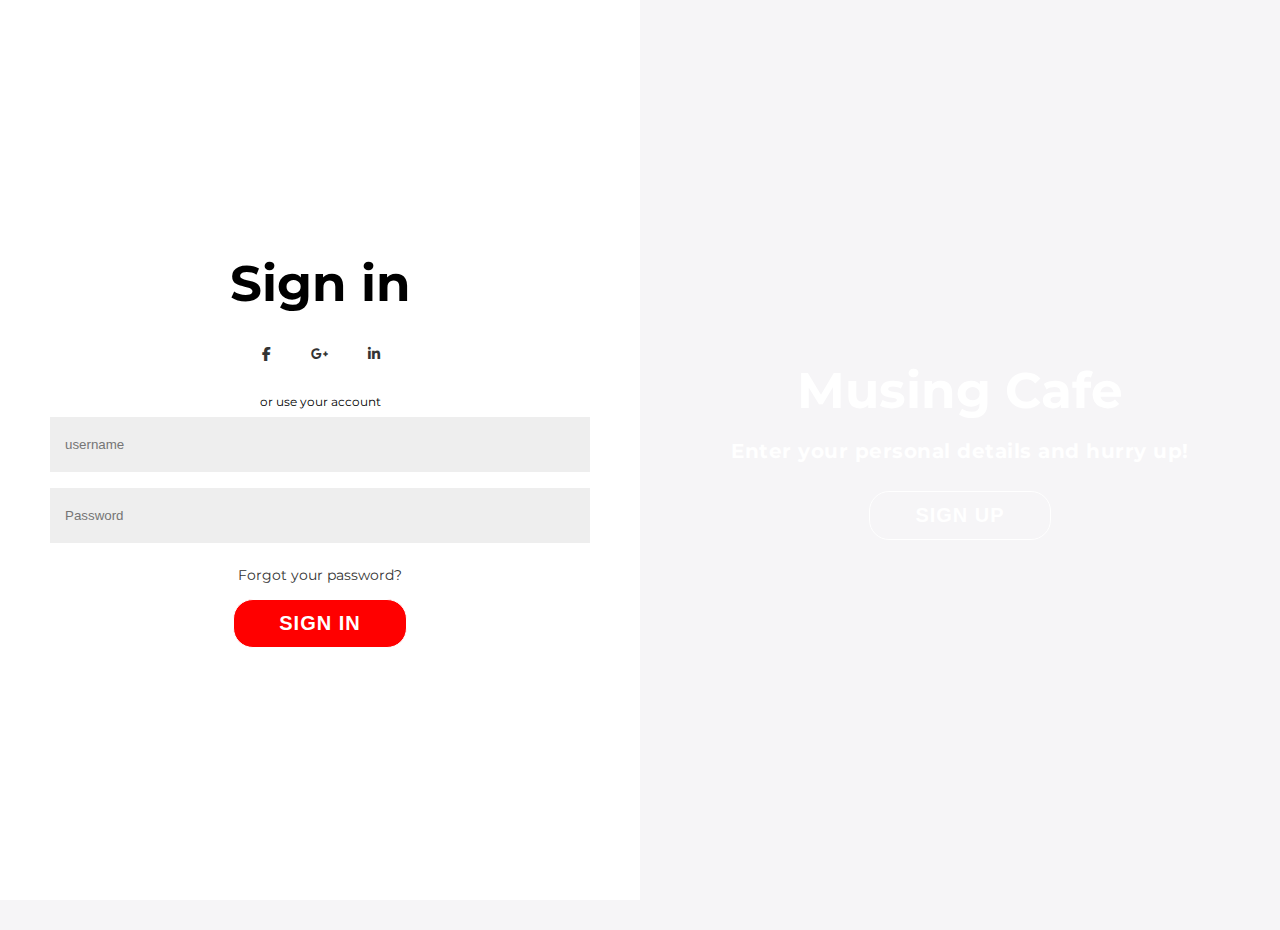
<file: demo1.html>
<!DOCTYPE html>
<html lang="en">
<head>
    <meta charset="UTF-8">
    <meta name="viewport" content="width=device-width, initial-scale=1.0">
    <title>Document</title>
    <link rel="stylesheet" href="https://cdnjs.cloudflare.com/ajax/libs/font-awesome/6.4.2/css/all.min.css">
    <link rel="stylesheet" href="demo2.css">

</head>
<body>
    
<div class="container" id="container">
	<div class="form-container sign-up-container">
		<form action="register.php" method="POST">
			<h1>Create Account</h1>
			<div class="social-container">
				<a href="#" class="social"><i class="fab fa-facebook-f"></i></a>
				<a href="#" class="social"><i class="fab fa-google-plus-g"></i></a>
				<a href="#" class="social"><i class="fab fa-linkedin-in"></i></a>
			</div>
			<span>or use your email for registration</span>
			<input type="text" name="username" placeholder="username" />
			<input type="email" name="email"  placeholder="Email" />
			<input type="password" name="password" placeholder="Password" />
			<button>Sign Up</button>
		</form>
	</div>
	<div class="form-container sign-in-container">
		<form action="login.php" method="POST">
			<h1>Sign in</h1>
			<div class="social-container">
				<a href="#" class="social"><i class="fab fa-facebook-f"></i></a>
				<a href="#" class="social"><i class="fab fa-google-plus-g"></i></a>
				<a href="#" class="social"><i class="fab fa-linkedin-in"></i></a>
			</div>
			<span>or use your account</span>
			<input type="text" name="username" placeholder="username" />
			<input type="password" name="password" placeholder="Password" />
			<a href="#">Forgot your password?</a>
			<button>Sign In</button>
		</form>
	</div>
	<div class="overlay-container">
		<div class="overlay">
			<div class="overlay-panel overlay-left">
				<h1>Musing Cafe</h1>
				<p><b>To keep connected with us please login with your personal info</b></p>
				<button class="ghost" id="signIn">Sign In</button>
			</div>
			<div class="overlay-panel overlay-right">
				<h1>Musing Cafe</h1>
				<p>Enter your personal details and hurry up!</p>
				<button class="ghost" id="signUp">Sign Up</button>
			</div>
		</div>
	</div>
</div>




<script src="demo3.js"></script>
</body>
</html>
</file>
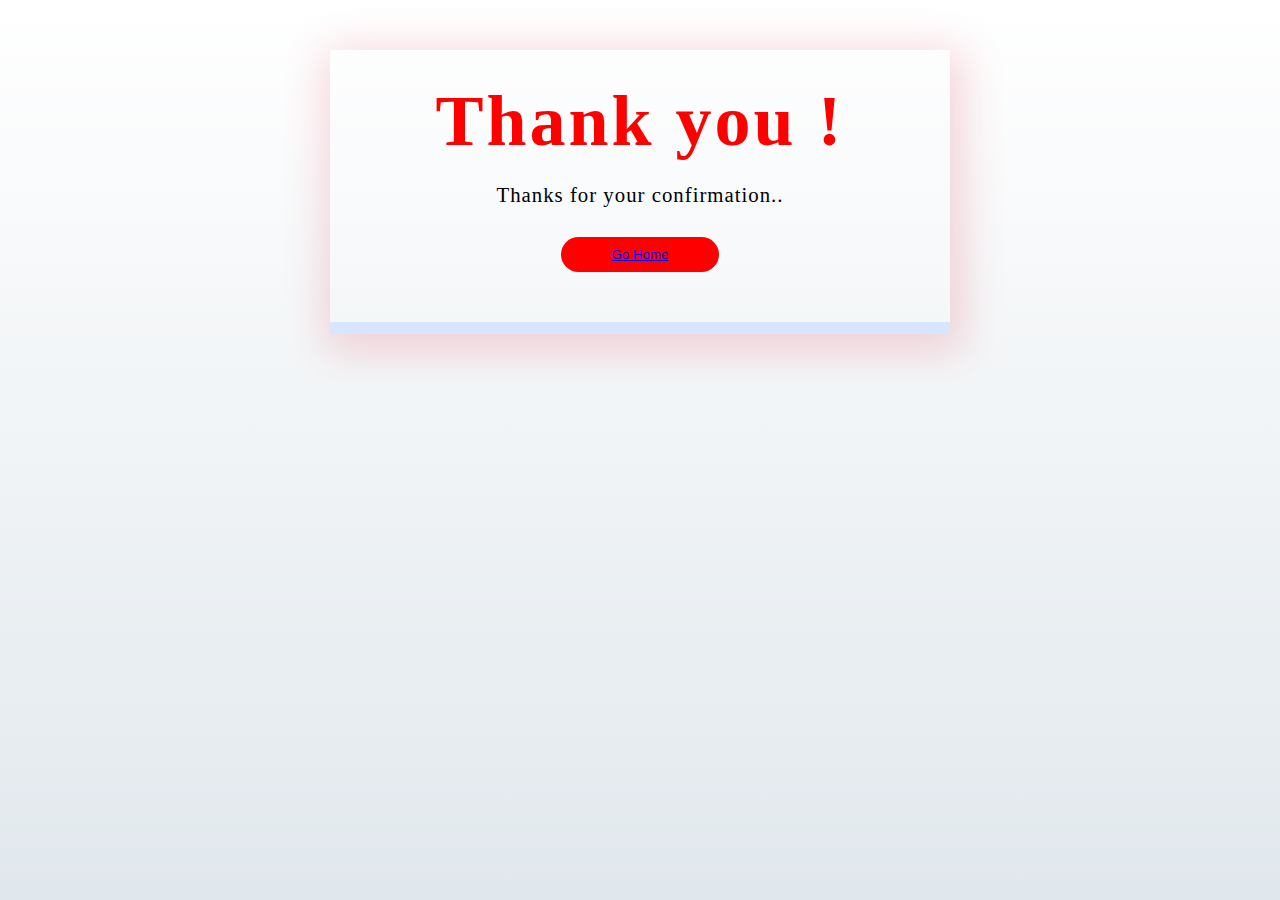
<file: end.html>
<!DOCTYPE html>
<html lang="en">
<head>
    <meta charset="UTF-8">
    <meta name="viewport" content="width=device-width, initial-scale=1.0">
    <title>Document</title>
</head>
<body>
    <div class=content>
        <div class="wrapper-1">
          <div class="wrapper-2">
            <h1>Thank you !</h1>
            <p>Thanks for your confirmation.. </p>
            
            <button class="go-home"><a href="index.html">
            go home</a>
            </button>
          </div>
          <div class="footer-like">
            
          </div>
      </div>
      </div>
      
      
      
      <link href="end.css" rel="stylesheet">
</body>
</html>
</file>
<file: demo2.css>
@import url('https://fonts.googleapis.com/css?family=Montserrat:400,800');

* {
	box-sizing: border-box;
}

body {
	background: #f6f5f7;
	display: flex;
	justify-content: center;
	align-items: center;
	flex-direction: column;
	font-family: 'Montserrat', sans-serif;
	height: 100vh;
	margin: -20px 0 50px;
}

h1 {
	font-weight: bold;
	margin: 0;
	font-size: 50px;
}

h2 {
	text-align: center;
}

p {
	font-size: 20px;
	font-weight: bold;
	line-height: 20px;
	letter-spacing: 0.5px;
	margin: 20px 0 30px;
	
}

span {
	font-size: 12px;
}

a {
	color: #333;
	font-size: 14px;
	text-decoration: none;
	margin: 15px 0;
}

button {
	border-radius: 20px;
	border: 1px solid ;
	background-color: red;
	color: #FFFFFF;
	font-size: 20px;
	font-weight: bold;
	padding: 12px 45px;
	letter-spacing: 1px;
	text-transform: uppercase;
	transition: transform 80ms ease-in;
}

button:active {
	transform: scale(0.95);
}

button:focus {
	outline: none;
}

button.ghost {
	background-color: transparent;
	border-color: #FFFFFF;
}

form {
	background-color: #FFFFFF;
	display: flex;
	align-items: center;
	justify-content: center;
	flex-direction: column;
	padding: 0 50px;
	height: 100%;
	text-align: center;
}

input {
	background-color: #eee;
	border: none;
	padding: 20px 15px;
	margin: 8px 0;
	width: 100%;
}

/* .container {
	background-color: #fff;
	border-radius: 10px;
  	box-shadow: 0 14px 28px rgba(0,0,0,0.25), 
			0 10px 10px rgba(0,0,0,0.22);
	position: relative;
	overflow: hidden;
	width: 768px;
	max-width: 100%;
	min-height: 480px;
} */

.form-container {
	position: absolute;
	top: 0;
	height: 100%;
	transition: all 0.6s ease-in-out;
}

.sign-in-container {
	left: 0;
	width: 50%;
	z-index: 2;
}

.container.right-panel-active .sign-in-container {
	transform: translateX(100%);
}

.sign-up-container {
	left: 0;
	width: 50%;
	opacity: 0;
	z-index: 1;
}

.container.right-panel-active .sign-up-container {
	transform: translateX(100%);
	opacity: 1;
	z-index: 5;
	animation: show 0.6s;
}

@keyframes show {
	0%, 49.99% {
		opacity: 0;
		z-index: 1;
	}
	
	50%, 100% {
		opacity: 1;
		z-index: 5;
	}
}

.overlay-container {
	position: absolute;
	top: 0;
	left: 50%;
	width: 50%;
	height: 100%;
	overflow: hidden;
	transition: transform 0.6s ease-in-out;
	z-index: 100;
}

.container.right-panel-active .overlay-container{
	transform: translateX(-100%);
}

.overlay {
	background-image:url("https://img.freepik.com/free-photo/delicious-pizza-indoors_23-2150873982.jpg?t=st=1696750258~exp=1696753858~hmac=6fef83e3a3ac9c90e3159a21d43ec1a734679b98dac75efc01ac0962f9dbe86c&w=740");
	/* background: -webkit-linear-gradient(to right,red , red);
	background: linear-gradient(to right, red,red); */
	
	background-repeat: no-repeat;
	background-size: cover;
	background-position: 0 0;
	color: #FFFFFF;
	position: relative;
	left: -100%;
	height: 100%;
	width: 200%;
  	transform: translateX(0);
	transition: transform 0.6s ease-in-out;
}

.container.right-panel-active .overlay {
  	transform: translateX(50%);
}

.overlay-panel {
	position: absolute;
	display: flex;
	align-items: center;
	justify-content: center;
	flex-direction: column;
	padding: 0 40px;
	text-align: center;
	top: 0;
	height: 100%;
	width: 50%;
	transform: translateX(0);
	transition: transform 0.6s ease-in-out;
}

.overlay-left {
	transform: translateX(-20%);
}

.container.right-panel-active .overlay-left {
	transform: translateX(0);
}

.overlay-right {
	right: 0;
	transform: translateX(0);
}

.container.right-panel-active .overlay-right {
	transform: translateX(20%);
}

.social-container {
	margin: 20px 0;
}

.social-container a {
	border: 1px solsid #DDDDDD;
	border-radius: 50%;
	display: inline-flex;
	justify-content: center;
	align-items: center;
	margin: 0 5px;
	height: 40px;
	width: 40px;
}

footer {
    background-color: #222;
    color: #fff;
    font-size: 14px;
    bottom: 0;
    position: fixed;
    left: 0;
    right: 0;
    text-align: center;
    z-index: 999;
}

footer p {
    margin: 10px 0;
}

footer i {
    color: red;
}

footer a {
    color: #3c97bf;
    text-decoration: none;
}
</file>
<file: end.css>
*{
    box-sizing:border-box;
   /* outline:1px solid ;*/
  }
  body{
  background: #ffffff;
  background: linear-gradient(to bottom, #ffffff 0%,#e1e8ed 100%);
  filter: progid:DXImageTransform.Microsoft.gradient( startColorstr='#ffffff', endColorstr='#e1e8ed',GradientType=0 );
      height: 100%;
          margin: 0;
          background-repeat: no-repeat;
          background-attachment: fixed;
    
  }
  
  .wrapper-1{
    width:100%;
    height:100vh;
    display: flex;
  flex-direction: column;
  }
  .wrapper-2{
    padding :30px;
    text-align:center;
  }
  h1{
      /* font-family: 'Kaushan Script', cursive; */
    font-size:4em;
    letter-spacing:3px;
    color:red ;
    margin:0;
    margin-bottom:20px;
  }
  .wrapper-2 p{
    margin:0;
    font-size:1.3em;
    color:black;
    /* font-family: 'Source Sans Pro', sans-serif; */
    letter-spacing:1px;
  }
  .go-home{
    color:#fff;
    background:red;
    border:none;
    padding:10px 50px;
    margin:30px 0;
    border-radius:30px;
    text-transform:capitalize;
    box-shadow: rgba(rgb(207, 43, 43));
    
  }
  .footer-like{
    margin-top: auto; 
    background:#D7E6FE;
    padding:6px;
    text-align:center;
  }
  .footer-like p{
    margin:0;
    padding:4px;
    color:#5892FF;
    font-family: 'Source Sans Pro', sans-serif;
    letter-spacing:1px;
  }
  .footer-like p a{
    text-decoration:none;
    color:#5892FF;
    font-weight:600;
  }
  
  @media (min-width:360px){
    h1{
      font-size:4.5em;
    }
    .go-home{
      margin-bottom:20px;
    }
  }
  
  @media (min-width:600px){
    .content{
    max-width:1000px;
    margin:0 auto;
  }
    .wrapper-1{
    height: initial;
    max-width:620px;
    margin:0 auto;
    margin-top:50px;
    box-shadow: 4px 8px 40px 8px rgba(226, 45, 66, 0.2);
  }
    
  }
</file>
